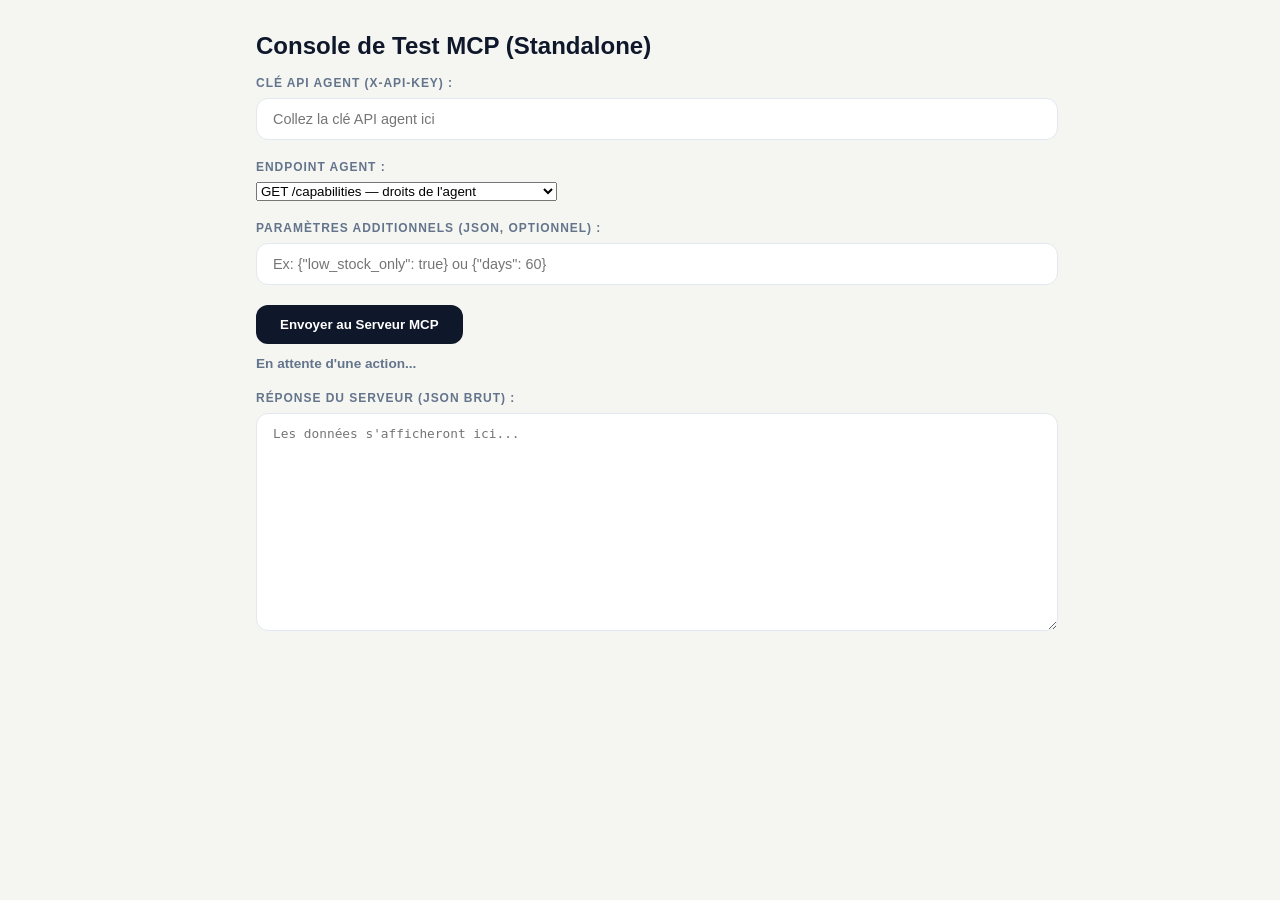
<file: omistock/frontend/test-mcp.html>
<!DOCTYPE html>
<html lang="fr">
<head>
    <meta charset="UTF-8">
    <meta name="viewport" content="width=device-width, initial-scale=1.0">
    <title>Outil de Test MCP Indépendant</title>
    <link rel="stylesheet" href="style.css">
</head>
<body class="light-theme">

    <h1>Console de Test MCP (Standalone)</h1>

    <div class="form-group">
        <label for="mcp_apikey">Clé API Agent (X-API-Key) :</label>
        <input type="text" id="mcp_apikey" placeholder="Collez la clé API agent ici">
    </div>

    <div class="form-group">
        <label for="mcp_endpoint">Endpoint agent :</label>
        <select id="mcp_endpoint">
            <option value="/api/agent/capabilities">GET /capabilities — droits de l'agent</option>
            <option value="/api/agent/alerts">GET /alerts — produits sous ROP</option>
            <option value="/api/agent/inventory">GET /inventory — stock réel</option>
            <option value="/api/agent/valuation">GET /valuation — valorisation stock</option>
            <option value="/api/agent/reorder-suggestions">GET /reorder-suggestions — suggestions EOQ</option>
            <option value="/api/agent/expiring-lots">GET /expiring-lots — lots expirants</option>
            <option value="/api/agent/proposals/mine">GET /proposals/mine — mes propositions</option>
        </select>
    </div>

    <div class="form-group">
        <label for="mcp_params">Paramètres additionnels (JSON, optionnel) :</label>
        <input type="text" id="mcp_params" placeholder='Ex: {"low_stock_only": true} ou {"days": 60}'>
    </div>

    <div class="form-group">
        <button onclick="sendToMCP()">Envoyer au Serveur MCP</button>
        <div id="status_msg" class="status">En attente d'une action...</div>
    </div>

    <div class="form-group">
        <label for="mcp_output">Réponse du Serveur (JSON Brut) :</label>
        <textarea id="mcp_output" readonly placeholder="Les données s'afficheront ici..."></textarea>
    </div>

    <script>
        window.onload = () => {
            const stored = localStorage.getItem('omistock_agent_key');
            if (stored) document.getElementById('mcp_apikey').value = stored;
        };

        async function sendToMCP() {
            const apiKey   = document.getElementById('mcp_apikey').value.trim();
            const endpoint = document.getElementById('mcp_endpoint').value;
            const paramsRaw = document.getElementById('mcp_params').value.trim();
            const outputBox = document.getElementById('mcp_output');
            const statusMsg = document.getElementById('status_msg');

            if (!apiKey) {
                alert("Veuillez entrer la clé API agent.");
                return;
            }

            localStorage.setItem('omistock_agent_key', apiKey);

            let url = endpoint;
            if (paramsRaw) {
                try {
                    const params = JSON.parse(paramsRaw);
                    const qs = new URLSearchParams(params).toString();
                    if (qs) url += '?' + qs;
                } catch {
                    alert("Paramètres JSON invalides.");
                    return;
                }
            }

            outputBox.value = "";
            statusMsg.textContent = "Requête en cours...";

            try {
                const response = await fetch(url, {
                    method: 'GET',
                    headers: { 'X-API-Key': apiKey }
                });

                statusMsg.textContent = `Statut HTTP : ${response.status} ${response.statusText}`;

                try {
                    const data = await response.json();
                    outputBox.value = JSON.stringify(data, null, 4);
                } catch {
                    outputBox.value = await response.text();
                }

            } catch (error) {
                statusMsg.textContent = "Erreur de connexion !";
                outputBox.value = `Erreur lors du fetch :\n${error.message}\n\nVérifiez que le serveur est bien en ligne sur l'adresse API.`;
            }
        }
    </script>
</body>
</html>
</file>
<file: omistock/frontend/style.css>
/* ==========================================================================
   OMISTOCK — Unified Premium Stylesheet
   Centralise tous les styles custom (composants ERP, mobile, scanner).
   Les utilitaires Tailwind restent dans le HTML ; ce fichier couvre le design system.
   ========================================================================== */

/* --- Design tokens --- */
:root {
    /* Brand (logo-based) */
    --color-primary: #0050b8; /* OMISTOCK blue */
    --color-primary-dark: #0a3d8f; /* hover/active */
    --color-primary-soft: #eaf1ff; /* subtle backgrounds */

    /* Surfaces & text */
    --color-bg: #f5f6f2; /* warm off-white (logo background) */
    --color-surface: #ffffff;
    --color-border: #e2e8f0;
    --color-text: #0f172a;
    --color-muted: #64748b;

    /* Sidebar (ERP premium) */
    --color-sidebar-from: #0b1224;
    --color-sidebar-to: #0f1b3a;
    --color-sidebar-accent: #77a7ff;

    /* Status */
    --color-success: #16a34a;
    --color-warning: #f59e0b;
    --color-danger: #dc2626;

    --radius-card: 24px;
    --radius-btn: 16px;
    --shadow-card:
        0 4px 6px -1px rgba(15, 23, 42, 0.06),
        0 12px 24px -4px rgba(15, 23, 42, 0.08);
    --shadow-premium: 0 10px 40px -10px rgba(0, 80, 184, 0.28);
    --sidebar-width: 18rem;
    --transition-fast: 0.2s ease;
    --transition-smooth: 0.3s cubic-bezier(0.4, 0, 0.2, 1);
}

/* --- Base & themes --- */
body.dark-theme {
    font-family: "Outfit", sans-serif;
    background:
        radial-gradient(
            1100px 500px at 50% -10%,
            rgba(0, 80, 184, 0.35),
            rgba(0, 0, 0, 0) 60%
        ),
        radial-gradient(
            900px 450px at 100% 0%,
            rgba(119, 167, 255, 0.18),
            rgba(0, 0, 0, 0) 55%
        ),
        #0b1224;
    color: #f1f5f9;
}

body.light-theme,
body.light-theme-alt {
    font-family: "Outfit", sans-serif;
    background-color: var(--color-bg);
    color: var(--color-text);
    overflow-x: hidden;
}

body.light-theme-alt {
    background-color: #fbfcf8;
}

body.settings-theme {
    font-family: "Outfit", sans-serif;
    background-color: var(--color-bg);
    color: var(--color-text);
}

body.mobile-theme {
    font-family: "Inter", sans-serif;
    background-color: var(--color-bg);
    color: var(--color-text);
    -webkit-tap-highlight-color: transparent;
    overscroll-behavior-y: none;
}

/* --- Typography --- */
.gradient-text {
    background: linear-gradient(
        135deg,
        #ffffff 0%,
        #cfe1ff 22%,
        var(--color-primary) 55%,
        #77a7ff 100%
    );
    -webkit-background-clip: text;
    background-clip: text;
    -webkit-text-fill-color: transparent;
    color: transparent;
}

/* --- Glass morphism --- */
.glass {
    background: rgba(255, 255, 255, 0.12);
    backdrop-filter: blur(16px);
    -webkit-backdrop-filter: blur(16px);
    border: 1px solid rgba(255, 255, 255, 0.18);
}

body.light-theme .glass,
body.light-theme-alt .glass,
body.settings-theme .glass {
    background: rgba(255, 255, 255, 0.82);
    border: 1px solid rgba(255, 255, 255, 0.6);
    box-shadow: 0 8px 32px rgba(15, 23, 42, 0.08);
}

body.dark-theme .glass {
    background: rgba(11, 18, 36, 0.55);
    border-color: rgba(119, 167, 255, 0.18);
    box-shadow: 0 18px 60px -24px rgba(0, 80, 184, 0.55);
}

/* --- Logo / brand helpers --- */
.omi-login-logo-wrap,
.omi-signup-logo {
    display: flex;
    align-items: center;
    justify-content: center;
    margin-inline: auto;
    background: #ffffff;
    border: 1px solid rgba(207, 225, 255, 0.95);
    box-shadow:
        0 14px 40px -24px rgba(15, 23, 42, 0.2),
        0 22px 70px -42px rgba(0, 80, 184, 0.32);
    overflow: hidden;
}

.omi-login-logo-wrap {
    width: min(100%, 320px);
    min-height: 220px;
    padding: 1.25rem;
    border-radius: 32px;
}

.omi-login-logo {
    width: 100%;
    max-width: 260px;
    height: auto;
    object-fit: contain;
    object-position: center;
    filter: none; /* do not alter the official logo colors */
    image-rendering: auto;
    mix-blend-mode: normal;
    display: block;
}

/* Ensure logos are never dimmed by parent styles */
img[alt="OMISTOCK"] {
    filter: none !important;
    opacity: 1 !important;
}

.omi-signup-logo {
    width: min(100%, 260px);
    min-height: 180px;
    padding: 1rem;
    border-radius: 28px;
}

.omi-signup-logo__img {
    width: 100%;
    max-width: 210px;
    height: auto;
    object-fit: contain;
    object-position: center;
    display: block;
}

.omi-brand-block {
    display: flex;
    flex-direction: column;
    align-items: center;
    justify-content: center;
    text-align: center;
}

.omi-brand-subtitle {
    margin-top: 0.5rem;
    font-size: 0.975rem;
    font-weight: 500;
    line-height: 1.45;
    color: var(--color-muted);
    text-align: center;
}

body.dark-theme .omi-brand-subtitle {
    color: #cbd5e1;
}

.omi-login-web-brand {
    display: flex;
    flex-direction: column;
    align-items: center;
    justify-content: center;
    text-align: center;
}

.omi-login-web-icon-wrap {
    position: relative;
    width: 9.5rem;
    height: 9.5rem;
    display: flex;
    align-items: center;
    justify-content: center;
    margin-inline: auto;
}

.omi-login-web-icon-wrap::before {
    content: "";
    position: absolute;
    inset: 50% auto auto 50%;
    width: 9rem;
    height: 9rem;
    transform: translate(-50%, -50%);
    border-radius: 9999px;
    background: radial-gradient(
        circle,
        rgba(0, 80, 184, 0.28) 0%,
        rgba(0, 80, 184, 0.14) 45%,
        rgba(0, 80, 184, 0) 78%
    );
    filter: blur(16px);
    pointer-events: none;
}

.omi-login-web-icon {
    position: relative;
    z-index: 1;
    width: 4.5rem;
    height: 4.5rem;
    object-fit: contain;
    display: block;
    filter: none;
}

@media (max-width: 640px) {
    .omi-login-logo-wrap {
        width: min(100%, 280px);
        min-height: 200px;
        padding: 1rem;
    }

    .omi-signup-logo {
        width: min(100%, 230px);
        min-height: 160px;
        padding: 0.875rem;
    }

    .omi-login-web-icon-wrap {
        width: 8rem;
        height: 8rem;
    }

    .omi-login-web-icon {
        width: 3.9rem;
        height: 3.9rem;
    }
}

.omi-sidebar-brand {
    display: flex;
    align-items: center;
    gap: 0.95rem;
    padding-bottom: 1.35rem;
    border-bottom: 1px solid rgba(255, 255, 255, 0.08);
}

.omi-sidebar-brand__icon {
    width: 3rem;
    height: 3rem;
    flex-shrink: 0;
    display: flex;
    align-items: center;
    justify-content: center;
    border-radius: 1rem;
    background: rgba(255, 255, 255, 0.07);
    border: 1px solid rgba(255, 255, 255, 0.12);
    box-shadow:
        0 14px 24px -20px rgba(0, 80, 184, 0.45),
        inset 0 1px 0 rgba(255, 255, 255, 0.08);
    backdrop-filter: blur(10px);
}

.omi-sidebar-brand__logo {
    width: 2rem;
    height: 2rem;
    object-fit: contain;
    display: block;
    filter: drop-shadow(0 6px 12px rgba(0, 80, 184, 0.22));
}

.omi-sidebar-brand__name {
    margin: 0;
    font-size: 1.3rem;
    font-weight: 800;
    line-height: 1;
    letter-spacing: -0.03em;
}

.sidebar .omi-wordmark .omi {
    color: #8fc0ff;
}

.sidebar .omi-wordmark .stock {
    color: #f8fafc;
}

.omi-mobile-brand {
    display: inline-flex;
    align-items: center;
    gap: 0.625rem;
}

.omi-mobile-brand__logo {
    width: 1.75rem;
    height: 1.75rem;
    object-fit: contain;
    display: block;
}

@media (max-width: 640px) {
    .omi-login-logo-wrap {
        width: min(100%, 22rem);
        min-height: 7rem;
    }

    .omi-login-logo {
        max-width: 20rem;
    }

    .omi-signup-logo {
        width: min(100%, 19rem);
        min-height: 6.5rem;
    }

    .omi-signup-logo__img {
        max-width: 17rem;
    }

    .omi-login-logo-wrap::before,
    .omi-signup-logo::before {
        width: 14rem;
        height: 14rem;
    }
}

/* --- Wordmark helper (text OMISTOCK) --- */
.omi-wordmark {
    letter-spacing: -0.02em;
}
.omi-wordmark .omi {
    color: #0050b8;
}
.omi-wordmark .stock {
    color: #3a3a3a;
}
body.dark-theme .omi-wordmark .stock {
    color: #e2e8f0;
}

/* --- Cards --- */
.card {
    background: var(--color-surface);
    border-radius: var(--radius-card);
    border: 1px solid var(--color-border);
    box-shadow: var(--shadow-card);
    transition:
        box-shadow var(--transition-fast),
        transform var(--transition-fast),
        border-color var(--transition-fast);
}

.card:hover {
    box-shadow: 0 8px 24px -6px rgba(15, 23, 42, 0.12);
}

.erp-main .card {
    border-color: rgba(226, 232, 240, 0.92);
    box-shadow:
        0 18px 44px -30px rgba(15, 23, 42, 0.22),
        0 10px 22px -18px rgba(0, 80, 184, 0.12);
}

.erp-main .card:not([class*="bg-"]) {
    background: linear-gradient(180deg, #ffffff 0%, #fcfdff 100%);
}

.erp-main .card:hover {
    transform: translateY(-3px);
    border-color: rgba(191, 213, 255, 0.95);
    box-shadow:
        0 22px 52px -28px rgba(15, 23, 42, 0.24),
        0 12px 28px -16px rgba(0, 80, 184, 0.16);
}

/* --- Premium buttons --- */
.btn-premium {
    display: inline-flex;
    align-items: center;
    justify-content: center;
    transition:
        transform var(--transition-fast),
        box-shadow var(--transition-fast),
        background-color var(--transition-fast),
        color var(--transition-fast);
    cursor: pointer;
}

.btn-premium:hover {
    transform: translateY(-2px);
    box-shadow: var(--shadow-premium);
}

.btn-premium:active {
    transform: translateY(0) scale(0.98);
}

/* --- Sidebar (ERP — fond sombre) --- */
.sidebar {
    position: fixed;
    overflow: hidden;
    background:
        radial-gradient(
            circle at top left,
            rgba(119, 167, 255, 0.16),
            transparent 28%
        ),
        radial-gradient(
            circle at bottom right,
            rgba(0, 80, 184, 0.18),
            transparent 30%
        ),
        linear-gradient(
            165deg,
            #091121 0%,
            #0d1730 30%,
            #10214a 65%,
            #0f172a 100%
        );
    border-right: 1px solid rgba(255, 255, 255, 0.08);
    box-shadow: 10px 0 44px rgba(2, 8, 23, 0.22);
}

.sidebar::before,
.sidebar::after {
    content: "";
    position: absolute;
    border-radius: 9999px;
    pointer-events: none;
    filter: blur(16px);
}

.sidebar::before {
    width: 14rem;
    height: 14rem;
    top: -4rem;
    left: -3rem;
    background: rgba(119, 167, 255, 0.12);
}

.sidebar::after {
    width: 12rem;
    height: 12rem;
    right: -4rem;
    bottom: 4rem;
    background: rgba(0, 80, 184, 0.12);
}

.sidebar > * {
    position: relative;
    z-index: 1;
}

.sidebar .mt-auto {
    background: linear-gradient(
        180deg,
        rgba(255, 255, 255, 0.08),
        rgba(255, 255, 255, 0.05)
    );
    border: 1px solid rgba(255, 255, 255, 0.1);
    box-shadow: inset 0 1px 0 rgba(255, 255, 255, 0.06);
}

/* --- Navigation sidebar --- */
.nav-item {
    color: rgba(241, 245, 249, 0.78);
    text-decoration: none;
    border: 1px solid transparent;
    backdrop-filter: blur(8px);
    transition:
        background var(--transition-fast),
        color var(--transition-fast),
        transform var(--transition-fast),
        border-color var(--transition-fast),
        box-shadow var(--transition-fast);
}

.sidebar nav {
    padding-top: 0.25rem;
}

a.nav-item:hover {
    background: rgba(255, 255, 255, 0.08);
    border-color: rgba(255, 255, 255, 0.08);
    color: #f8fafc;
    transform: translateX(2px);
}

a.nav-item.active {
    background: linear-gradient(
        135deg,
        rgba(0, 80, 184, 0.24),
        rgba(119, 167, 255, 0.16)
    );
    color: #dbeafe;
    border-color: rgba(143, 192, 255, 0.3);
    box-shadow:
        inset 0 1px 0 rgba(255, 255, 255, 0.06),
        0 10px 24px -20px rgba(0, 80, 184, 0.8);
}

a.nav-item.active svg,
.sidebar a.nav-item:hover svg {
    color: #8fc0ff;
}

/* Bottom nav mobile (app_mobile) */
body.mobile-theme .bottom-nav .nav-item {
    display: flex;
    flex-direction: column;
    align-items: center;
    justify-content: center;
    color: #94a3b8;
    background: transparent;
    border: none;
    cursor: pointer;
    padding: 0.25rem;
    border-radius: 12px;
    transition:
        color var(--transition-fast),
        background var(--transition-fast);
}

body.mobile-theme .bottom-nav .nav-item.active {
    color: #0f172a;
    background: #f1f5f9;
    box-shadow: none;
}

body.mobile-theme .bottom-nav .nav-item:not(.active):hover {
    color: #64748b;
    background: #f8fafc;
}

/* --- Status badges (inventory) --- */
.status-badge {
    display: inline-block;
    padding: 0.35rem 0.75rem;
    border-radius: 9999px;
    font-size: 0.65rem;
    font-weight: 800;
    text-transform: uppercase;
    letter-spacing: 0.05em;
}

/* --- Progress bars (dashboard & mobile — largeur via variable CSS) --- */
.progress-track {
    width: 100%;
    height: 0.5rem;
    background: #f1f5f9;
    border-radius: 9999px;
    overflow: hidden;
}

.progress-fill {
    height: 100%;
    border-radius: 9999px;
    width: var(--progress, 0%);
    max-width: 100%;
    transition: width 0.4s ease;
}

body.mobile-theme .progress-track {
    background: #e2e8f0;
}

/* --- Chart containers --- */
.chart-container {
    position: relative;
    height: 300px;
    width: 100%;
}

.chart-container canvas {
    max-height: 100%;
}

/* --- Layout ERP (main + sidebar) --- */
.erp-main {
    flex: 1;
    min-height: 100vh;
    width: 100%;
    max-width: 100%;
    background:
        radial-gradient(
            circle at top right,
            rgba(0, 80, 184, 0.08),
            transparent 24%
        ),
        linear-gradient(180deg, #f8fbff 0%, #f5f7fb 100%);
}

.erp-main > header {
    background: rgba(255, 255, 255, 0.72);
    border: 1px solid rgba(226, 232, 240, 0.9);
    box-shadow: 0 18px 40px -32px rgba(15, 23, 42, 0.18);
    backdrop-filter: blur(12px);
    border-radius: 2rem;
    padding: 1.5rem 1.75rem;
}

@media (min-width: 1024px) {
    .erp-main.ml-72 {
        margin-left: var(--sidebar-width);
    }
}

@media (max-width: 1023px) {
    .erp-main,
    .erp-main.ml-72 {
        margin-left: 0 !important;
        width: 100%;
        max-width: 100vw;
        padding: 1.25rem !important;
    }

    body.sidebar-open {
        overflow: hidden;
    }
}

/* --- Bouton hamburger uniforme --- */
.menu-toggle {
    display: none;
    align-items: center;
    justify-content: center;
    flex-shrink: 0;
    padding: 0.5rem;
    background: var(--color-surface);
    border: 1px solid var(--color-border);
    border-radius: 12px;
    color: var(--color-text);
    cursor: pointer;
    box-shadow: 0 1px 3px rgba(15, 23, 42, 0.06);
    transition:
        background var(--transition-fast),
        transform var(--transition-fast);
}

.menu-toggle:hover {
    background: #f8fafc;
}

.menu-toggle:active {
    transform: scale(0.96);
}

@media (max-width: 1023px) {
    .menu-toggle.lg\:hidden,
    .menu-toggle {
        display: inline-flex;
    }
}

@media (min-width: 1024px) {
    .menu-toggle {
        display: none !important;
    }
}

/* --- Sidebar overlay (mobile menu) --- */
#sidebar-overlay {
    position: fixed;
    inset: 0;
    z-index: 30;
    background-color: rgba(15, 23, 42, 0.6);
}

#sidebar-overlay.hidden {
    display: none;
}

#sidebar-overlay:not(.hidden) {
    display: block;
}

@media (min-width: 1024px) {
    #sidebar-overlay {
        display: none !important;
    }
}

@media (max-width: 1023px) {
    .sidebar {
        transform: translateX(-100%);
        transition: transform var(--transition-smooth);
        position: fixed !important;
        top: 0;
        left: 0;
        height: 100vh;
        z-index: 50;
    }

    .sidebar.sidebar-visible {
        transform: translateX(0);
        box-shadow: 10px 0 40px rgba(0, 0, 0, 0.25);
    }
}

/* Modale transfert — empilement mobile */
.transfer-modal-grid {
    display: grid;
    grid-template-columns: 1fr;
    min-height: auto;
}

@media (min-width: 1024px) {
    .transfer-modal-grid {
        grid-template-columns: repeat(3, minmax(0, 1fr));
        height: 500px;
    }
}

/* --- Tooltips (data-tooltip) --- */
[data-tooltip] {
    position: relative;
}

[data-tooltip]::after {
    content: attr(data-tooltip);
    position: absolute;
    bottom: calc(100% + 8px);
    left: 50%;
    transform: translateX(-50%) scale(0.9);
    padding: 0.4rem 0.75rem;
    background: #0f172a;
    color: #f8fafc;
    font-size: 0.65rem;
    font-weight: 700;
    white-space: nowrap;
    border-radius: 8px;
    opacity: 0;
    pointer-events: none;
    transition:
        opacity var(--transition-fast),
        transform var(--transition-fast);
    z-index: 60;
}

[data-tooltip]:hover::after {
    opacity: 1;
    transform: translateX(-50%) scale(1);
}

/* --- Animations --- */
@keyframes fadeIn {
    from {
        opacity: 0;
    }
    to {
        opacity: 1;
    }
}

@keyframes slideInFromTop {
    from {
        opacity: 0;
        transform: translateY(-12px);
    }
    to {
        opacity: 1;
        transform: translateY(0);
    }
}

@keyframes zoomIn {
    from {
        opacity: 0;
        transform: scale(0.95);
    }
    to {
        opacity: 1;
        transform: scale(1);
    }
}

@keyframes modalSlideUp {
    from {
        opacity: 0;
        transform: translateY(100%);
    }
    to {
        opacity: 1;
        transform: translateY(0);
    }
}

.animate-in {
    animation: fadeIn 0.35s ease forwards;
}

.fade-in {
    animation-name: fadeIn;
}

.slide-in-from-top-2 {
    animation-name: slideInFromTop;
}

.zoom-in {
    animation-name: zoomIn;
}

.modal-enter {
    animation: modalSlideUp 0.35s cubic-bezier(0.4, 0, 0.2, 1) forwards;
}

/* --- Scanner plein écran (mobile_scan.html) --- */
#reader {
    position: fixed;
    inset: 0;
    width: 100%;
    height: 100%;
    z-index: 0;
    background: #000;
}

#reader video,
#reader img {
    object-fit: cover !important;
    width: 100% !important;
    height: 100% !important;
}

#reader > div {
    width: 100% !important;
    height: 100% !important;
    border: none !important;
}

.ui-overlay {
    position: fixed;
    inset: 0;
    z-index: 10;
    pointer-events: none;
}

.ui-overlay > * {
    pointer-events: auto;
}

.ui-element {
    transition:
        transform var(--transition-fast),
        opacity var(--transition-fast);
}

.scanner-frame {
    width: 16rem;
    height: 16rem;
    border: 2px solid rgba(255, 255, 255, 0.2);
    border-radius: 40px;
    position: relative;
}

/* Scanner intégré app mobile */
.scanner-aspect {
    aspect-ratio: 1;
    width: 100%;
}

#product-reader {
    width: 100%;
    height: 100%;
    min-height: 240px;
    background: #000;
    border-radius: 0.75rem;
    overflow: hidden;
}

#product-reader video {
    object-fit: cover;
    width: 100% !important;
    height: 100% !important;
}

/* Toast scanner */
#toast.show {
    opacity: 1;
    transform: translate(-50%, 0);
}

/* --- FAB & bottom navigation (app_mobile) --- */
.bottom-nav {
    padding-bottom: env(safe-area-inset-bottom, 0);
}

.fab-container {
    position: absolute;
    left: 50%;
    top: 0;
    transform: translate(-50%, -50%);
    z-index: 30;
}

.fab {
    width: 3.5rem;
    height: 3.5rem;
    border-radius: 9999px;
    background: linear-gradient(135deg, #0f172a 0%, #1e293b 100%);
    color: #fff;
    display: flex;
    align-items: center;
    justify-content: center;
    box-shadow: 0 8px 24px rgba(15, 23, 42, 0.35);
    border: 3px solid #fff;
    cursor: pointer;
    transition:
        transform var(--transition-fast),
        box-shadow var(--transition-fast);
}

.fab:hover,
.fab:active {
    transform: scale(1.05);
    box-shadow: 0 12px 28px rgba(15, 23, 42, 0.4);
}

.fab:active {
    transform: scale(0.95);
}

/* --- MCP test page --- */
body.light-theme > h1:first-of-type {
    max-width: 48rem;
    margin: 2rem auto 1rem;
    padding: 0 1.5rem;
    font-size: 1.5rem;
    font-weight: 800;
    color: #0f172a;
}

.form-group {
    max-width: 48rem;
    margin: 0 auto 1.25rem;
    padding: 0 1.5rem;
}

.form-group label {
    display: block;
    font-size: 0.75rem;
    font-weight: 700;
    text-transform: uppercase;
    letter-spacing: 0.08em;
    color: #64748b;
    margin-bottom: 0.5rem;
}

.form-group input[type="text"],
.form-group textarea {
    width: 100%;
    padding: 0.75rem 1rem;
    border: 1px solid #e2e8f0;
    border-radius: 12px;
    font-family: inherit;
    font-size: 0.9rem;
    background: #fff;
    transition:
        border-color var(--transition-fast),
        box-shadow var(--transition-fast);
}

.form-group input:focus,
.form-group textarea:focus {
    outline: none;
    border-color: var(--color-primary);
    box-shadow: 0 0 0 3px rgba(16, 185, 129, 0.2);
}

.form-group textarea {
    min-height: 12rem;
    font-family: ui-monospace, monospace;
    font-size: 0.8rem;
}

.form-group button {
    padding: 0.75rem 1.5rem;
    background: #0f172a;
    color: #fff;
    font-weight: 700;
    border: none;
    border-radius: 12px;
    cursor: pointer;
    transition: background var(--transition-fast);
}

.form-group button:hover {
    background: #1e293b;
}

.form-group .status,
#status_msg.status {
    margin-top: 0.75rem;
    font-size: 0.85rem;
    font-weight: 600;
    color: #64748b;
}

/* --- Tables & overflow --- */
.overflow-x-auto {
    -webkit-overflow-scrolling: touch;
}

/* --- Charts responsive --- */
canvas {
    max-width: 100% !important;
}

@media (max-width: 1023px) {
    .chart-container {
        height: 220px;
    }
}

/* --- Print (reports) --- */
@media print {
    .sidebar,
    #sidebar-overlay {
        display: none !important;
    }

    main {
        margin-left: 0 !important;
        padding: 0 !important;
    }
}

/* --- Login SaaS redesign (desktop web only) --- */
body.omi-login-page {
    margin: 0;
    min-height: 100vh;
    font-family: "Outfit", sans-serif;
    background: #f8fafc;
    color: #0f172a;
}

.omi-login-shell {
    min-height: 100vh;
    display: grid;
    grid-template-columns: 42fr 58fr;
}

.omi-login-brand-panel {
    position: relative;
    overflow: hidden;
    background: linear-gradient(155deg, #0050b8 0%, #1b3a6b 100%);
    color: #fff;
}

.omi-login-brand-bg,
.omi-login-brand-panel::before,
.omi-login-brand-panel::after {
    position: absolute;
    content: "";
    border-radius: 9999px;
    filter: blur(12px);
    pointer-events: none;
}

.omi-login-brand-bg {
    inset: 0;
    background:
        radial-gradient(
            circle at 20% 18%,
            rgba(255, 255, 255, 0.12),
            transparent 30%
        ),
        radial-gradient(
            circle at 80% 20%,
            rgba(161, 199, 255, 0.14),
            transparent 28%
        ),
        radial-gradient(
            circle at 50% 85%,
            rgba(255, 255, 255, 0.08),
            transparent 30%
        );
}

.omi-login-brand-panel::before {
    width: 18rem;
    height: 18rem;
    top: -4rem;
    right: -4rem;
    background: rgba(255, 255, 255, 0.08);
}

.omi-login-brand-panel::after {
    width: 20rem;
    height: 20rem;
    left: -7rem;
    bottom: -7rem;
    background: rgba(153, 198, 255, 0.12);
}

.omi-login-brand-content {
    position: relative;
    z-index: 1;
    min-height: 100vh;
    display: flex;
    flex-direction: column;
    justify-content: space-between;
    padding: 3.25rem 2.5rem 2.5rem;
}

.omi-login-brand-head {
    max-width: 28rem;
}

.omi-login-brand-logo {
    width: 5.75rem;
    height: 5.75rem;
    object-fit: contain;
    display: block;
    margin-bottom: 1.25rem;
}

.omi-login-brand-wordmark,
.omi-login-mobile-brand__wordmark {
    margin: 0;
    letter-spacing: -0.03em;
    line-height: 1;
}

.omi-login-brand-wordmark {
    font-size: clamp(2.3rem, 4vw, 3.6rem);
    font-weight: 800;
}

.omi-login-brand-wordmark .omi,
.omi-login-mobile-brand__wordmark .omi {
    color: #8fc0ff;
}

.omi-login-brand-wordmark .stock,
.omi-login-mobile-brand__wordmark .stock {
    color: #ffffff;
}

.omi-login-brand-subtitle {
    margin: 1rem 0 0;
    font-size: 1rem;
    color: rgba(226, 232, 240, 0.9);
}

.omi-login-brand-slogan {
    margin: 1.4rem 0 0;
    font-size: clamp(1.15rem, 1.7vw, 1.5rem);
    line-height: 1.6;
    color: rgba(255, 255, 255, 0.92);
    font-weight: 500;
}

.omi-login-illustration-wrap {
    margin: 2.25rem 0 2rem;
    align-self: center;
    width: min(100%, 38rem);
}

.omi-login-illustration {
    width: 100%;
    height: auto;
    display: block;
}

.omi-login-badges {
    display: flex;
    flex-wrap: wrap;
    gap: 0.85rem;
}

.omi-login-badge {
    display: inline-flex;
    align-items: center;
    gap: 0.5rem;
    padding: 0.78rem 1rem;
    border-radius: 999px;
    background: rgba(255, 255, 255, 0.12);
    border: 1px solid rgba(255, 255, 255, 0.18);
    color: #fff;
    font-size: 0.92rem;
    font-weight: 600;
    backdrop-filter: blur(10px);
}

.omi-login-badge span {
    color: #8fc0ff;
    font-weight: 800;
}

.omi-login-form-panel {
    min-height: 100vh;
    background: #ffffff;
    display: flex;
    align-items: center;
    justify-content: center;
    padding: 2.5rem;
}

.omi-login-form-wrap {
    width: min(100%, 33rem);
}

.omi-login-mobile-brand {
    display: none;
    align-items: center;
    gap: 0.9rem;
    margin-bottom: 2rem;
}

.omi-login-mobile-brand__logo {
    width: 3.5rem;
    height: 3.5rem;
    object-fit: contain;
    flex-shrink: 0;
}

.omi-login-mobile-brand__wordmark {
    font-size: 2rem;
    font-weight: 800;
}

.omi-login-mobile-brand__subtitle {
    margin: 0.35rem 0 0;
    color: #64748b;
    font-size: 0.92rem;
}

.omi-login-mobile-brand__wordmark .omi {
    color: #0050b8;
}

.omi-login-mobile-brand__wordmark .stock {
    color: #0f172a;
}

.omi-login-form-header h2 {
    margin: 0;
    font-family: "Poppins", sans-serif;
    font-size: 42px;
    line-height: 1.08;
    font-weight: 700;
    color: #0f172a;
}

.omi-login-form-header p {
    margin: 0.85rem 0 0;
    color: #64748b;
    font-size: 1rem;
}

.omi-login-form-fields {
    margin-top: 2rem;
    display: grid;
    gap: 1.1rem;
}

.omi-login-field-group {
    display: grid;
    gap: 0.55rem;
}

.omi-login-field-group label {
    color: #0f172a;
    font-size: 0.94rem;
    font-weight: 600;
}

.omi-login-input {
    width: 100%;
    height: 56px;
    padding: 0 1rem;
    border-radius: 16px;
    border: 1px solid #e2e8f0;
    background: #f8fafc;
    color: #0f172a;
    outline: none;
    transition:
        border-color var(--transition-fast),
        box-shadow var(--transition-fast),
        transform var(--transition-fast);
}

.omi-login-input::placeholder {
    color: #94a3b8;
}

.omi-login-input:focus {
    border-color: #0050b8;
    box-shadow: 0 0 0 4px rgba(0, 80, 184, 0.12);
    background: #ffffff;
}

.omi-login-submit {
    width: 100%;
    height: 56px;
    border: none;
    border-radius: 16px;
    background: #0050b8;
    color: #ffffff;
    font-size: 1rem;
    font-weight: 700;
    cursor: pointer;
    box-shadow: 0 12px 24px -14px rgba(0, 80, 184, 0.5);
    transition:
        background-color var(--transition-fast),
        transform var(--transition-fast),
        box-shadow var(--transition-fast);
}

.omi-login-submit:hover {
    background: #003f94;
    transform: scale(1.015);
}

.omi-login-submit:active {
    transform: scale(0.992);
}

.omi-login-links {
    margin-top: 1rem;
    display: flex;
    flex-direction: column;
    gap: 0.65rem;
}

.omi-login-links a {
    width: fit-content;
    color: #64748b;
    font-size: 0.95rem;
    font-weight: 500;
    text-decoration: none;
    transition: color var(--transition-fast);
}

.omi-login-links a:last-child {
    color: #0050b8;
    font-weight: 700;
}

.omi-login-links a:hover {
    color: #003f94;
}

.omi-login-demo-block {
    margin-top: 2rem;
}

.omi-login-demo-title {
    margin-bottom: 0.95rem;
    color: #64748b;
    font-size: 0.82rem;
    font-weight: 800;
    text-transform: uppercase;
    letter-spacing: 0.12em;
}

.omi-login-demo-grid {
    display: grid;
    grid-template-columns: repeat(2, minmax(0, 1fr));
    gap: 1rem;
}

.omi-login-demo-card {
    display: flex;
    align-items: flex-start;
    gap: 0.85rem;
    width: 100%;
    padding: 1rem;
    border-radius: 16px;
    border: 1px solid #e2e8f0;
    background: #ffffff;
    box-shadow: 0 12px 30px -24px rgba(15, 23, 42, 0.22);
    cursor: pointer;
    text-align: left;
    transition:
        transform var(--transition-fast),
        box-shadow var(--transition-fast),
        border-color var(--transition-fast);
}

.omi-login-demo-card:hover {
    transform: translateY(-3px);
    border-color: #bfd5ff;
    box-shadow: 0 16px 34px -22px rgba(0, 80, 184, 0.2);
}

.omi-login-demo-card__icon {
    width: 2.6rem;
    height: 2.6rem;
    border-radius: 14px;
    background: #eaf1ff;
    color: #0050b8;
    display: flex;
    align-items: center;
    justify-content: center;
    flex-shrink: 0;
}

.omi-login-demo-card__icon svg {
    width: 1.25rem;
    height: 1.25rem;
}

.omi-login-demo-card__content {
    display: flex;
    flex-direction: column;
    gap: 0.25rem;
}

.omi-login-demo-card__content strong {
    color: #0f172a;
    font-size: 0.94rem;
    line-height: 1.35;
}

.omi-login-demo-card__content span {
    color: #64748b;
    font-size: 0.8rem;
    line-height: 1.4;
}

.omi-fade-up {
    animation: omiFadeUp 0.75s ease both;
}

.omi-fade-delay-2 {
    animation-delay: 0.12s;
}

.omi-float {
    animation: omiFloat 5.5s ease-in-out infinite;
}

@keyframes omiFadeUp {
    from {
        opacity: 0;
        transform: translateY(20px);
    }
    to {
        opacity: 1;
        transform: translateY(0);
    }
}

@keyframes omiFloat {
    0%,
    100% {
        transform: translateY(0);
    }
    50% {
        transform: translateY(-8px);
    }
}

@media (max-width: 1279px) {
    .omi-login-shell {
        grid-template-columns: 35fr 65fr;
    }

    .omi-login-brand-content {
        padding: 2.5rem 2rem 2rem;
    }
}

@media (max-width: 767px) {
    .omi-login-shell {
        grid-template-columns: 1fr;
    }

    .omi-login-brand-panel {
        display: none;
    }

    .omi-login-form-panel {
        min-height: 100vh;
        padding: 1.5rem;
        background: #f8fafc;
    }

    .omi-login-form-wrap {
        width: 100%;
        max-width: 28rem;
    }

    .omi-login-mobile-brand {
        display: flex;
    }

    .omi-login-form-header h2 {
        font-size: 34px;
    }

    .omi-login-demo-grid {
        grid-template-columns: 1fr;
    }
}

/* --- Signup SaaS redesign (desktop web only) --- */
body.omi-signup-page {
    margin: 0;
    min-height: 100vh;
    font-family: "Outfit", sans-serif;
    background: #f8fafc;
    color: #0f172a;
}

.omi-signup-shell {
    min-height: 100vh;
    display: grid;
    grid-template-columns: 42fr 58fr;
}

.omi-signup-brand-panel {
    position: relative;
    overflow: hidden;
    background: linear-gradient(155deg, #0050b8 0%, #1b3a6b 100%);
    color: #fff;
}

.omi-signup-brand-bg,
.omi-signup-brand-panel::before,
.omi-signup-brand-panel::after {
    position: absolute;
    content: "";
    border-radius: 9999px;
    filter: blur(12px);
    pointer-events: none;
}

.omi-signup-brand-bg {
    inset: 0;
    background:
        radial-gradient(
            circle at 18% 18%,
            rgba(255, 255, 255, 0.12),
            transparent 30%
        ),
        radial-gradient(
            circle at 82% 22%,
            rgba(161, 199, 255, 0.14),
            transparent 28%
        ),
        radial-gradient(
            circle at 50% 84%,
            rgba(255, 255, 255, 0.08),
            transparent 30%
        );
}

.omi-signup-brand-panel::before {
    width: 18rem;
    height: 18rem;
    top: -4rem;
    right: -4rem;
    background: rgba(255, 255, 255, 0.08);
}

.omi-signup-brand-panel::after {
    width: 20rem;
    height: 20rem;
    left: -7rem;
    bottom: -7rem;
    background: rgba(153, 198, 255, 0.12);
}

.omi-signup-brand-content {
    position: relative;
    z-index: 1;
    min-height: 100vh;
    display: flex;
    flex-direction: column;
    justify-content: space-between;
    padding: 3.25rem 2.5rem 2.5rem;
}

.omi-signup-brand-head {
    max-width: 28rem;
}

.omi-signup-brand-logo {
    width: 5.75rem;
    height: 5.75rem;
    object-fit: contain;
    display: block;
    margin-bottom: 1.25rem;
}

.omi-signup-brand-wordmark,
.omi-signup-mobile-brand__wordmark {
    margin: 0;
    letter-spacing: -0.03em;
    line-height: 1;
}

.omi-signup-brand-wordmark {
    font-size: clamp(2.3rem, 4vw, 3.6rem);
    font-weight: 800;
}

.omi-signup-brand-wordmark .omi,
.omi-signup-mobile-brand__wordmark .omi {
    color: #8fc0ff;
}

.omi-signup-brand-wordmark .stock,
.omi-signup-mobile-brand__wordmark .stock {
    color: #ffffff;
}

.omi-signup-brand-subtitle {
    margin: 1rem 0 0;
    font-size: clamp(1.1rem, 1.8vw, 1.4rem);
    line-height: 1.6;
    color: rgba(255, 255, 255, 0.92);
    font-weight: 500;
}

.omi-signup-illustration-wrap {
    margin: 2.25rem 0 2rem;
    align-self: center;
    width: min(100%, 38rem);
}

.omi-signup-illustration {
    width: 100%;
    height: auto;
    display: block;
}

.omi-signup-badges {
    display: flex;
    flex-wrap: wrap;
    gap: 0.85rem;
}

.omi-signup-badge {
    display: inline-flex;
    align-items: center;
    gap: 0.5rem;
    padding: 0.78rem 1rem;
    border-radius: 999px;
    background: rgba(255, 255, 255, 0.12);
    border: 1px solid rgba(255, 255, 255, 0.18);
    color: #fff;
    font-size: 0.92rem;
    font-weight: 600;
    backdrop-filter: blur(10px);
}

.omi-signup-badge span {
    color: #8fc0ff;
    font-weight: 800;
}

.omi-signup-form-panel {
    min-height: 100vh;
    background: #ffffff;
    display: flex;
    align-items: center;
    justify-content: center;
    padding: 2.5rem;
}

.omi-signup-form-wrap {
    width: min(100%, 33rem);
}

.omi-signup-mobile-brand {
    display: none;
    align-items: center;
    gap: 0.9rem;
    margin-bottom: 2rem;
}

.omi-signup-mobile-brand__logo {
    width: 3.5rem;
    height: 3.5rem;
    object-fit: contain;
    flex-shrink: 0;
}

.omi-signup-mobile-brand__wordmark {
    font-size: 2rem;
    font-weight: 800;
}

.omi-signup-mobile-brand__subtitle {
    margin: 0.35rem 0 0;
    color: #64748b;
    font-size: 0.92rem;
}

.omi-signup-mobile-brand__wordmark .omi {
    color: #0050b8;
}

.omi-signup-mobile-brand__wordmark .stock {
    color: #0f172a;
}

.omi-signup-form-header h2 {
    margin: 0;
    font-family: "Poppins", sans-serif;
    font-size: 42px;
    line-height: 1.08;
    font-weight: 700;
    color: #0f172a;
}

.omi-signup-form-header p {
    margin: 0.85rem 0 0;
    color: #64748b;
    font-size: 1rem;
}

.omi-signup-form-fields {
    margin-top: 2rem;
    display: grid;
    gap: 1.25rem;
}

.omi-signup-form-grid {
    display: grid;
    grid-template-columns: repeat(2, minmax(0, 1fr));
    gap: 1rem;
}

.omi-signup-field-group {
    display: grid;
    gap: 0.55rem;
}

.omi-signup-field-group--full {
    grid-column: 1 / -1;
}

.omi-signup-field-group label {
    color: #0f172a;
    font-size: 0.94rem;
    font-weight: 600;
}

.omi-signup-input {
    width: 100%;
    height: 56px;
    padding: 0 1rem;
    border-radius: 16px;
    border: 1px solid #e2e8f0;
    background: #f8fafc;
    color: #0f172a;
    outline: none;
    transition:
        border-color var(--transition-fast),
        box-shadow var(--transition-fast),
        transform var(--transition-fast);
}

.omi-signup-input::placeholder {
    color: #94a3b8;
}

.omi-signup-input:focus {
    border-color: #0050b8;
    box-shadow: 0 0 0 4px rgba(0, 80, 184, 0.12);
    background: #ffffff;
}

.omi-signup-submit {
    width: 100%;
    height: 56px;
    border: none;
    border-radius: 16px;
    background: #0050b8;
    color: #ffffff;
    font-size: 1rem;
    font-weight: 700;
    cursor: pointer;
    box-shadow: 0 12px 24px -14px rgba(0, 80, 184, 0.5);
    transition:
        background-color var(--transition-fast),
        transform var(--transition-fast),
        box-shadow var(--transition-fast);
}

.omi-signup-submit:hover {
    background: #003f94;
    transform: scale(1.015);
}

.omi-signup-submit:active {
    transform: scale(0.992);
}

.omi-signup-links {
    margin-top: 1.15rem;
}

.omi-signup-links p {
    margin: 0;
    color: #64748b;
    font-size: 0.95rem;
    font-weight: 500;
}

.omi-signup-links a {
    color: #0050b8;
    font-weight: 700;
    text-decoration: none;
    transition: color var(--transition-fast);
}

.omi-signup-links a:hover {
    color: #003f94;
}

@media (max-width: 1279px) {
    .omi-signup-shell {
        grid-template-columns: 35fr 65fr;
    }

    .omi-signup-brand-content {
        padding: 2.5rem 2rem 2rem;
    }
}

@media (max-width: 767px) {
    .omi-signup-shell {
        grid-template-columns: 1fr;
    }

    .omi-signup-brand-panel {
        display: none;
    }

    .omi-signup-form-panel {
        min-height: 100vh;
        padding: 1.5rem;
        background: #f8fafc;
    }

    .omi-signup-form-wrap {
        width: 100%;
        max-width: 28rem;
    }

    .omi-signup-mobile-brand {
        display: flex;
    }

    .omi-signup-form-header h2 {
        font-size: 34px;
    }

    .omi-signup-form-grid {
        grid-template-columns: 1fr;
    }

    .omi-signup-field-group--full {
        grid-column: auto;
    }
}

/* --- ERP readability helpers --- */
.erp-soft-label {
    color: #475569;
}

.erp-soft-meta {
    color: #64748b;
}

.erp-empty-state {
    color: #475569;
    font-weight: 600;
}

.erp-alert-item {
    background: rgba(255, 255, 255, 0.16);
    border: 1px solid rgba(255, 255, 255, 0.16);
    border-radius: 1rem;
    padding: 1rem;
}

.erp-alert-name {
    color: #fff;
    font-weight: 700;
    font-size: 0.95rem;
}

.erp-alert-qty {
    background: #fff;
    color: #be123c;
    padding: 0.3rem 0.75rem;
    border-radius: 0.75rem;
    font-size: 0.75rem;
    font-weight: 900;
}

.erp-alert-action {
    width: 100%;
    padding: 0.7rem 0.9rem;
    border-radius: 0.9rem;
    background: rgba(255, 255, 255, 0.22);
    color: #fff;
    font-size: 0.8rem;
    font-weight: 800;
    border: 1px solid rgba(255, 255, 255, 0.18);
    transition:
        background var(--transition-fast),
        transform var(--transition-fast);
}

.erp-alert-action:hover {
    background: rgba(255, 255, 255, 0.3);
    transform: translateY(-1px);
}

.erp-top-row {
    display: flex;
    justify-content: space-between;
    gap: 1rem;
    font-size: 0.95rem;
    font-weight: 700;
}

.erp-top-row__name {
    color: #1e293b;
}

.erp-top-row__qty {
    color: #0f172a;
}

.erp-sales-item {
    display: flex;
    align-items: center;
    justify-content: space-between;
    gap: 1rem;
}

.erp-sales-name {
    color: #f8fafc;
    font-size: 0.95rem;
    font-weight: 600;
}

.erp-sales-badge {
    background: rgba(119, 167, 255, 0.18);
    color: #dbeafe;
    border: 1px solid rgba(143, 192, 255, 0.2);
    padding: 0.3rem 0.6rem;
    border-radius: 0.7rem;
    font-size: 0.75rem;
    font-weight: 800;
}

/* ==========================================================================
   OMISTOCK — Responsive Mobile Premium
   Corrections complètes : safe-area, topbar sticky, tablet, tables, modales
   ========================================================================== */

/* ---- Safe-area globale sur les pages ERP (iPhone notch / Dynamic Island) ---- */
.erp-main {
    padding-left: max(1rem, env(safe-area-inset-left));
    padding-right: max(1rem, env(safe-area-inset-right));
    padding-bottom: max(1rem, env(safe-area-inset-bottom));
}

/* ---- Topbar sticky mobile (remplace la navigation perdue quand sidebar cachée) ---- */
.omi-mobile-topbar {
    display: none;
    position: sticky;
    top: 0;
    z-index: 40;
    background: rgba(255, 255, 255, 0.94);
    backdrop-filter: blur(14px);
    -webkit-backdrop-filter: blur(14px);
    border-bottom: 1px solid rgba(226, 232, 240, 0.9);
    box-shadow: 0 2px 12px -4px rgba(15, 23, 42, 0.1);
    padding: max(0.875rem, env(safe-area-inset-top)) 1.25rem 0.875rem;
    align-items: center;
    justify-content: space-between;
    gap: 0.75rem;
}

.omi-mobile-topbar__brand {
    display: flex;
    align-items: center;
    gap: 0.5rem;
    text-decoration: none;
}

.omi-mobile-topbar__brand img {
    width: 1.75rem;
    height: 1.75rem;
    object-fit: contain;
}

.omi-mobile-topbar__brand span {
    font-size: 1.1rem;
    font-weight: 800;
    letter-spacing: -0.02em;
    color: #0f172a;
}

.omi-mobile-topbar__brand .omi { color: #0050b8; }
.omi-mobile-topbar__brand .stock { color: #0f172a; }

.omi-mobile-topbar__right {
    display: flex;
    align-items: center;
    gap: 0.5rem;
}

.omi-hamburger {
    display: flex;
    align-items: center;
    justify-content: center;
    width: 44px;
    height: 44px;
    border-radius: 12px;
    background: #f1f5f9;
    border: 1px solid #e2e8f0;
    color: #0f172a;
    cursor: pointer;
    transition: background var(--transition-fast);
    flex-shrink: 0;
}

.omi-hamburger:hover { background: #e2e8f0; }
.omi-hamburger:active { background: #cbd5e1; }

.omi-topbar-page-title {
    font-size: 1rem;
    font-weight: 700;
    color: #0f172a;
    flex: 1;
    text-align: center;
    white-space: nowrap;
    overflow: hidden;
    text-overflow: ellipsis;
}

@media (max-width: 1023px) {
    .omi-mobile-topbar {
        display: flex;
    }

    /* Le header de page se simplifie — plus de redondance avec la topbar */
    .erp-main > header {
        border-radius: 1rem;
        padding: 1rem 1.25rem;
        margin-bottom: 1.25rem !important;
    }

    /* Cache le bouton hamburger interne si la topbar externe est présente */
    .erp-main > header .menu-toggle,
    .erp-main > header #menu-toggle {
        display: none !important;
    }

    /* Titre de page plus compact */
    .erp-main > header h1 {
        font-size: clamp(1.5rem, 5vw, 2.5rem) !important;
        line-height: 1.15;
    }

    /* Boutons d'action en ligne compacte */
    .erp-main > header .flex.flex-wrap.gap-3 {
        gap: 0.5rem;
    }
}

/* ---- Breakpoint tablet 768–1023px ---- */
@media (min-width: 768px) and (max-width: 1023px) {
    .erp-main {
        padding: 1.5rem !important;
    }

    .chart-container {
        height: 260px;
    }

    /* Grilles KPI : 2 colonnes sur tablet */
    .grid.grid-cols-2.lg\:grid-cols-4,
    .grid.grid-cols-4 {
        grid-template-columns: repeat(2, minmax(0, 1fr)) !important;
    }

    /* Flex-row → flex-col pour les headers avec sélecteurs */
    .erp-main > header > div:first-child {
        flex-direction: column;
        align-items: flex-start;
    }
}

/* ---- Mobile < 768px ---- */
@media (max-width: 767px) {
    .erp-main {
        padding: 0.875rem !important;
        padding-left: max(0.875rem, env(safe-area-inset-left)) !important;
        padding-right: max(0.875rem, env(safe-area-inset-right)) !important;
        padding-bottom: max(1.5rem, env(safe-area-inset-bottom)) !important;
    }

    /* Grilles KPI : 2 colonnes */
    .grid.grid-cols-2.lg\:grid-cols-4,
    .grid.grid-cols-4,
    .grid.grid-cols-3 {
        grid-template-columns: repeat(2, minmax(0, 1fr)) !important;
    }

    /* Charts plus compacts */
    .chart-container {
        height: 200px;
    }

    /* Cards sans hover transform (évite le saut tactile) */
    .erp-main .card:hover {
        transform: none;
    }
    .erp-main .card:active {
        transform: scale(0.99);
    }

    /* Textes adaptatifs — scoped aux pages ERP uniquement */
    .erp-main .text-5xl { font-size: 2rem !important; }
    .erp-main .text-4xl { font-size: 1.625rem !important; }
    .erp-main .text-3xl { font-size: 1.375rem !important; }

    /* Boutons pleine largeur sur mobile */
    .erp-main > header .flex.flex-wrap.gap-3 {
        flex-direction: column;
        width: 100%;
    }

    .erp-main > header .flex.flex-wrap.gap-3 > button,
    .erp-main > header .flex.flex-wrap.gap-3 > a {
        width: 100%;
        justify-content: center;
    }

    /* Sélecteur de filiale pleine largeur */
    #branch_selector {
        width: 100% !important;
    }

    /* Stack la ligne info (status + user pill + sélecteur) en colonne */
    .erp-main > header .flex.items-center.gap-4 {
        flex-direction: column;
        align-items: stretch;
        gap: 0.5rem;
    }

    /* Cache la pilule info user — déjà visible dans la sidebar */
    .omi-header-user-pill {
        display: none !important;
    }

    /* Status badge compact */
    .erp-main > header #status {
        font-size: 0.7rem;
        padding: 0.3rem 0.75rem;
        align-self: flex-start;
    }

    /* Branch selector pleine largeur et compact */
    .erp-main > header #branch_selector {
        width: 100% !important;
        font-size: 0.8rem;
        padding: 0.5rem 0.875rem;
    }

    /* Boutons d'action en colonne */
    .erp-main > header > div:last-child {
        flex-direction: column;
        width: 100%;
        gap: 0.5rem;
    }

    .erp-main > header > div:last-child > button,
    .erp-main > header > div:last-child > a {
        width: 100%;
        justify-content: center;
        padding: 0.75rem 1rem;
        font-size: 0.8rem;
    }
}

/* ---- Mobile très petit < 480px ---- */
@media (max-width: 479px) {
    .erp-main {
        padding: 0.75rem !important;
        padding-left: max(0.75rem, env(safe-area-inset-left)) !important;
        padding-right: max(0.75rem, env(safe-area-inset-right)) !important;
    }

    .chart-container {
        height: 180px;
    }

    .grid.grid-cols-2 {
        gap: 0.625rem !important;
    }
}

/* ---- Tables : scroll horizontal fluide + wrapper ---- */
.omi-table-wrap {
    width: 100%;
    overflow-x: auto;
    -webkit-overflow-scrolling: touch;
    border-radius: 16px;
    border: 1px solid #e2e8f0;
}

.omi-table-wrap table {
    min-width: 600px;
    width: 100%;
    white-space: nowrap;
}

/* Fallback : tables dans les pages ERP scrollent sur mobile */
@media (max-width: 1023px) {
    .overflow-x-auto {
        -webkit-overflow-scrolling: touch;
        border-radius: 12px;
    }

    .erp-main table {
        min-width: 500px;
    }

    /* Empêche le débordement du body uniquement dans les pages ERP */
    .erp-main {
        max-width: 100vw;
    }
}

/* ---- Modale de transfert : scroll interne sur mobile ---- */
@media (max-width: 1023px) {
    .transfer-modal-grid {
        height: auto !important;
        max-height: 80vh;
        overflow-y: auto;
        -webkit-overflow-scrolling: touch;
    }
}

/* ---- Modales ERP : ergonomie mobile (scoped aux pages ERP uniquement) ---- */
@media (max-width: 767px) {
    .erp-modal-overlay {
        align-items: flex-end !important;
    }

    .erp-modal-sheet {
        border-radius: 24px 24px 0 0 !important;
        max-height: 92vh;
        overflow-y: auto;
        padding-bottom: max(1.5rem, env(safe-area-inset-bottom));
        width: 100% !important;
        margin: 0 !important;
    }
}

/* ---- Touch targets >= 44px (scoped aux pages ERP uniquement) ---- */
@media (max-width: 1023px) {
    .erp-main button,
    .erp-main a,
    .erp-main [role="button"],
    .erp-main select {
        min-height: 44px;
    }

    /* Navigation sidebar : zones plus larges */
    .sidebar .nav-item {
        padding: 0.875rem 1rem;
        min-height: 52px;
    }
}

/* ---- Focus rings accessibles (clavier & lecteurs d'écran) ---- */
button:focus-visible,
a:focus-visible,
input:focus-visible,
select:focus-visible,
textarea:focus-visible {
    outline: 2px solid #0050b8;
    outline-offset: 2px;
    border-radius: 4px;
}

/* ---- Sidebar sur mobile : fond scroll bloqué ---- */
@media (max-width: 1023px) {
    body.sidebar-open {
        overflow: hidden;
        position: fixed;
        width: 100%;
    }
}

/* ---- Animation d'entrée sidebar sur mobile ---- */
@media (max-width: 1023px) {
    .sidebar {
        will-change: transform;
    }
}

/* ---- Utilitaire : cacher sur mobile uniquement ---- */
@media (max-width: 767px) {
    .hide-mobile { display: none !important; }
}

@media (min-width: 768px) {
    .show-mobile-only { display: none !important; }
}
</file>
